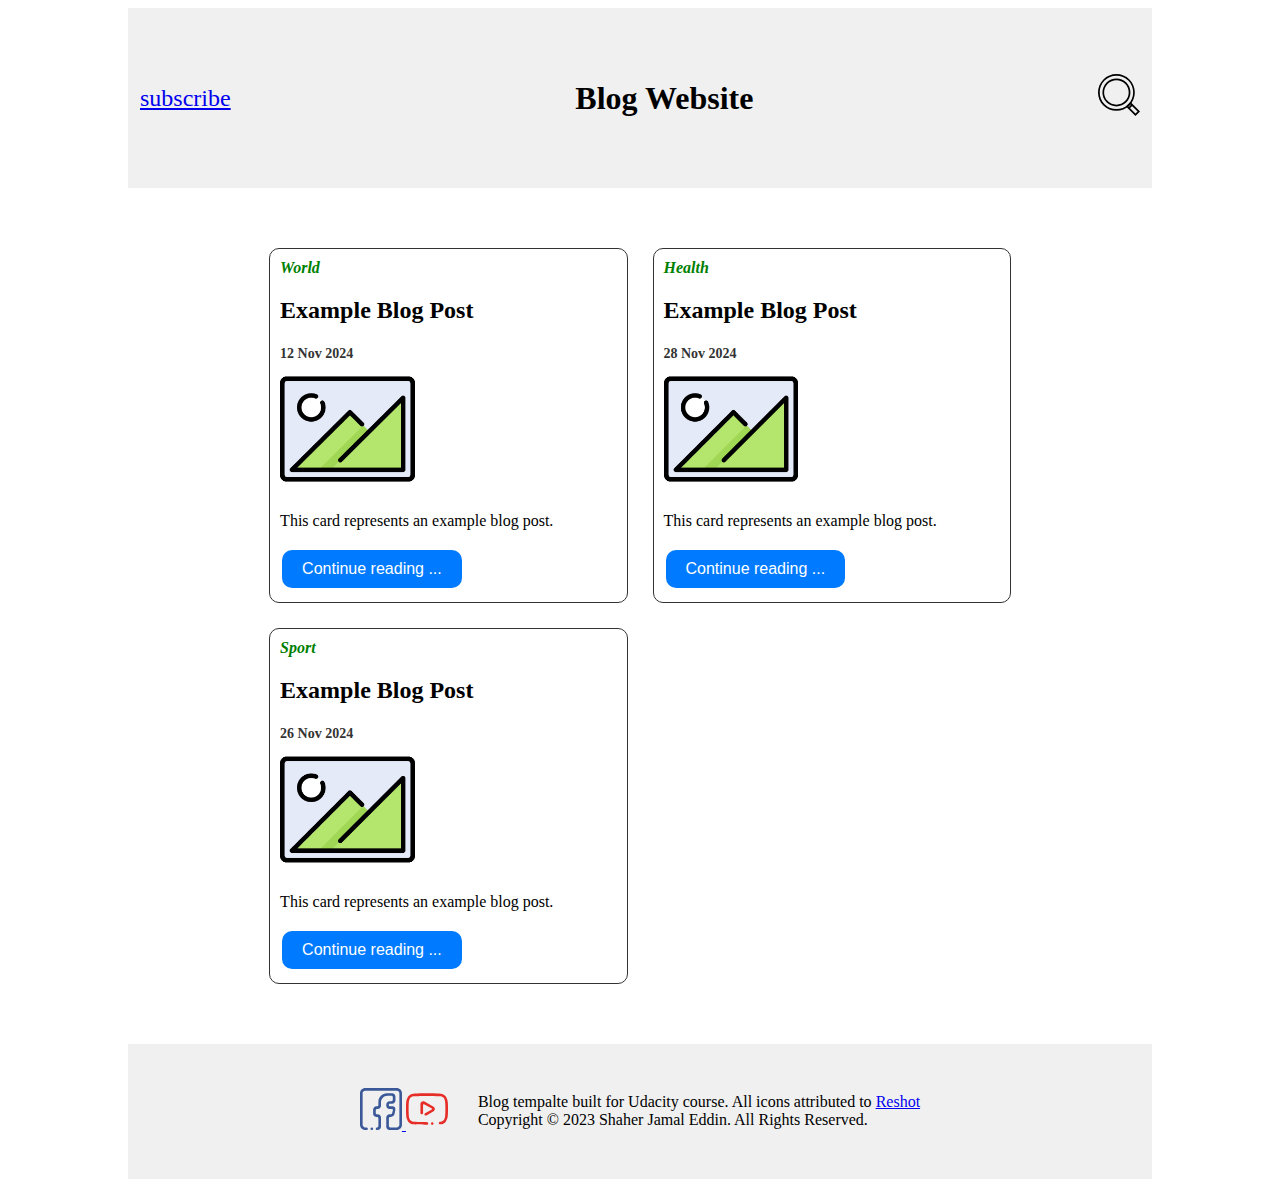
<file: index.html>
<!DOCTYPE html>
<html>
  <head>
    <meta charset="utf-8" />
    <link rel="stylesheet" href="static/css/style.css" />
    <title>Blog Site</title>
    <meta name="viewport" content="width=device-width, initial-scale=1.0" />
  </head>

  <body>
    <div id="home-container">
      <header id="header">
        <a href="#">subscribe</a>
        <h1>Blog Website</h1>
        <a href="#">
          <img class="icon" src="static/images/icons/search.svg" />
        </a>
      </header>

      <div id="home-content">
        <div class="blog-widget">
          <span class="blog-type"> World </span>
          <h2>Example Blog Post</h2>
          <span class="date"> 12 Nov 2024 </span>
          <img src="static/images/card-image.jpg" />
          <p>This card represents an example blog post.</p>
          <a href="pages/blog-post-1.html">
            <button>Continue reading ...</button>
          </a>
        </div>

        <div class="blog-widget">
          <span class="blog-type"> Health </span>
          <h2>Example Blog Post</h2>
          <span class="date"> 28 Nov 2024 </span>
          <img src="static/images/card-image.jpg" />
          <p>This card represents an example blog post.</p>
          <a href="pages/blog-post-2.html">
            <button>Continue reading ...</button>
          </a>
        </div>

        <div class="blog-widget">
          <span class="blog-type"> Sport </span>
          <h2>Example Blog Post</h2>
          <span class="date"> 26 Nov 2024 </span>
          <img src="static/images/card-image.jpg" />
          <p>This card represents an example blog post.</p>
          <a href="pages/blog-post-1.html">
            <button>Continue reading ...</button>
          </a>
        </div>
      </div>

      <footer id="footer">
        <div id="social-footer">
          <a href="https://www.facebook.com" target="_blank">
            <img class="icon" src="static/images/icons/facebook.svg" />
          </a>
          <a href="https://www.youtube.com" target="_blank">
            <img class="icon" src="static/images/icons/youtube.svg" />
          </a>
        </div>
        <div id="copyright-footer">
          <p>
            Blog tempalte built for Udacity course. All icons attributed to
            <a href="https://www.reshot.com/" target="_blank">Reshot</a>
            <br />
            Copyright © 2023 Shaher Jamal Eddin. All Rights Reserved.
          </p>
        </div>
      </footer>
    </div>
  </body>
</html>
</file>
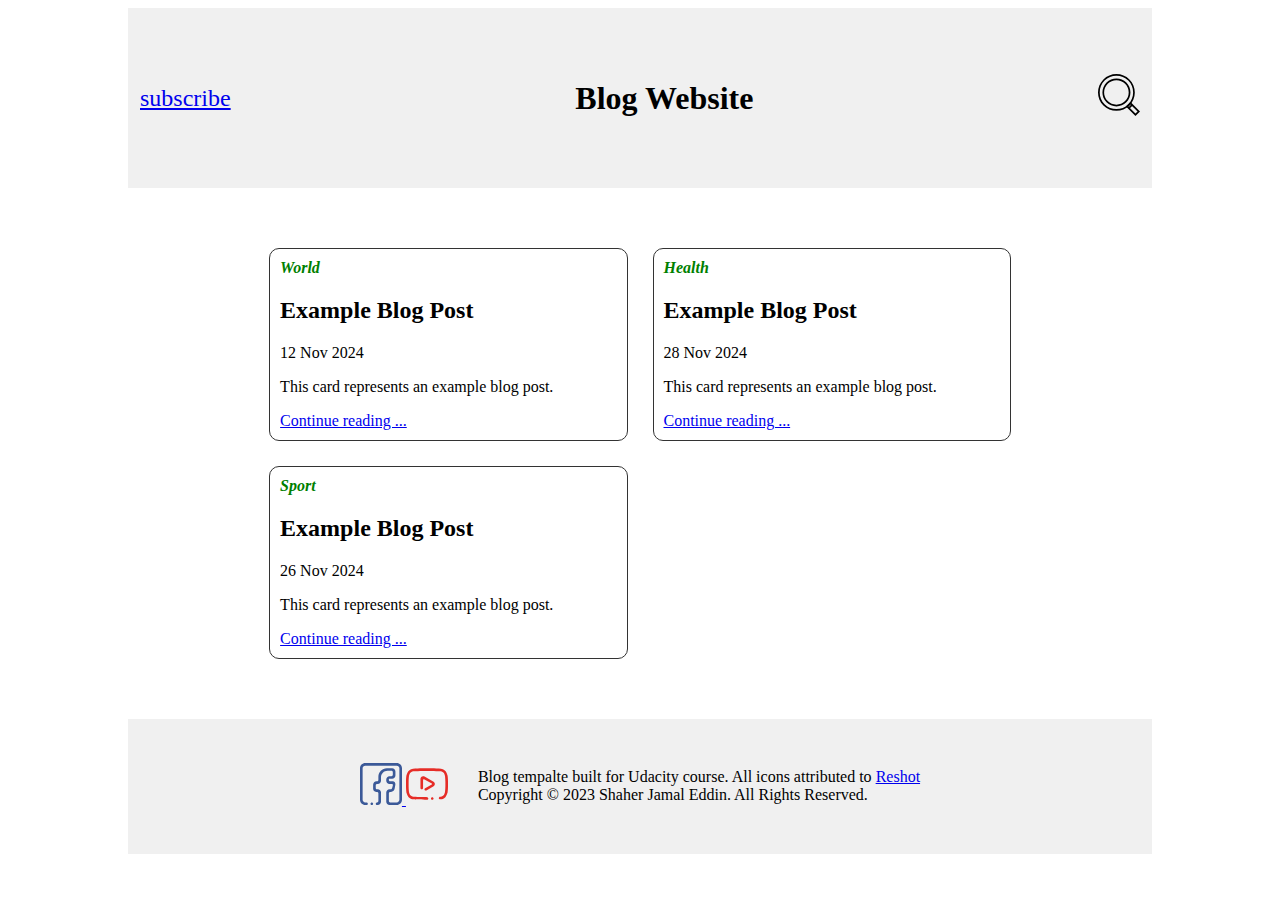
<file: pages/index.html>
<!DOCTYPE html>
<html>
  <head>
    <meta charset="utf-8" />
    <link rel="stylesheet" href="../css/style.css" />
    <title>Blog Site</title>
    <meta name="viewport" content="width=device-width, initial-scale=1.0" />
  </head>

  <body>
    <div id="home-container">
      <div id="header">
        <a href="#">subscribe</a>
        <h1>Blog Website</h1>
        <a href="#">
          <img class="icon" src="../images/icons/search.svg" />
        </a>
      </div>

      <div id="home-content">
        <div class="blog-widget">
          <span class="blog-type"> World </span>
          <h2>Example Blog Post</h2>
          <span class="date"> 12 Nov 2024 </span>
          <p>This card represents an example blog post.</p>
          <a href="blog-post-1.html"> Continue reading ... </a>
        </div>

        <div class="blog-widget">
          <span class="blog-type"> Health </span>
          <h2>Example Blog Post</h2>
          <span class="date"> 28 Nov 2024 </span>
          <p>This card represents an example blog post.</p>
          <a href="blog-post-2.html"> Continue reading ... </a>
        </div>

        <div class="blog-widget">
          <span class="blog-type"> Sport </span>
          <h2>Example Blog Post</h2>
          <span class="date"> 26 Nov 2024 </span>
          <p>This card represents an example blog post.</p>
          <a href="blog-post-1.html"> Continue reading ... </a>
        </div>
      </div>

      <div id="footer">
        <div id="social-footer">
          <a href="https://www.facebook.com" target="_blank">
            <img class="icon" src="../images/icons/facebook.svg" />
          </a>
          <a href="https://www.youtube.com" target="_blank">
            <img class="icon" src="../images/icons/youtube.svg" />
          </a>
        </div>
        <div id="copyright-footer">
          <p>
            Blog tempalte built for Udacity course. All icons attributed to
            <a href="https://www.reshot.com/" target="_blank">Reshot</a>
            <br />
            Copyright © 2023 Shaher Jamal Eddin. All Rights Reserved.
          </p>
        </div>
      </div>
    </div>
  </body>
</html>
</file>
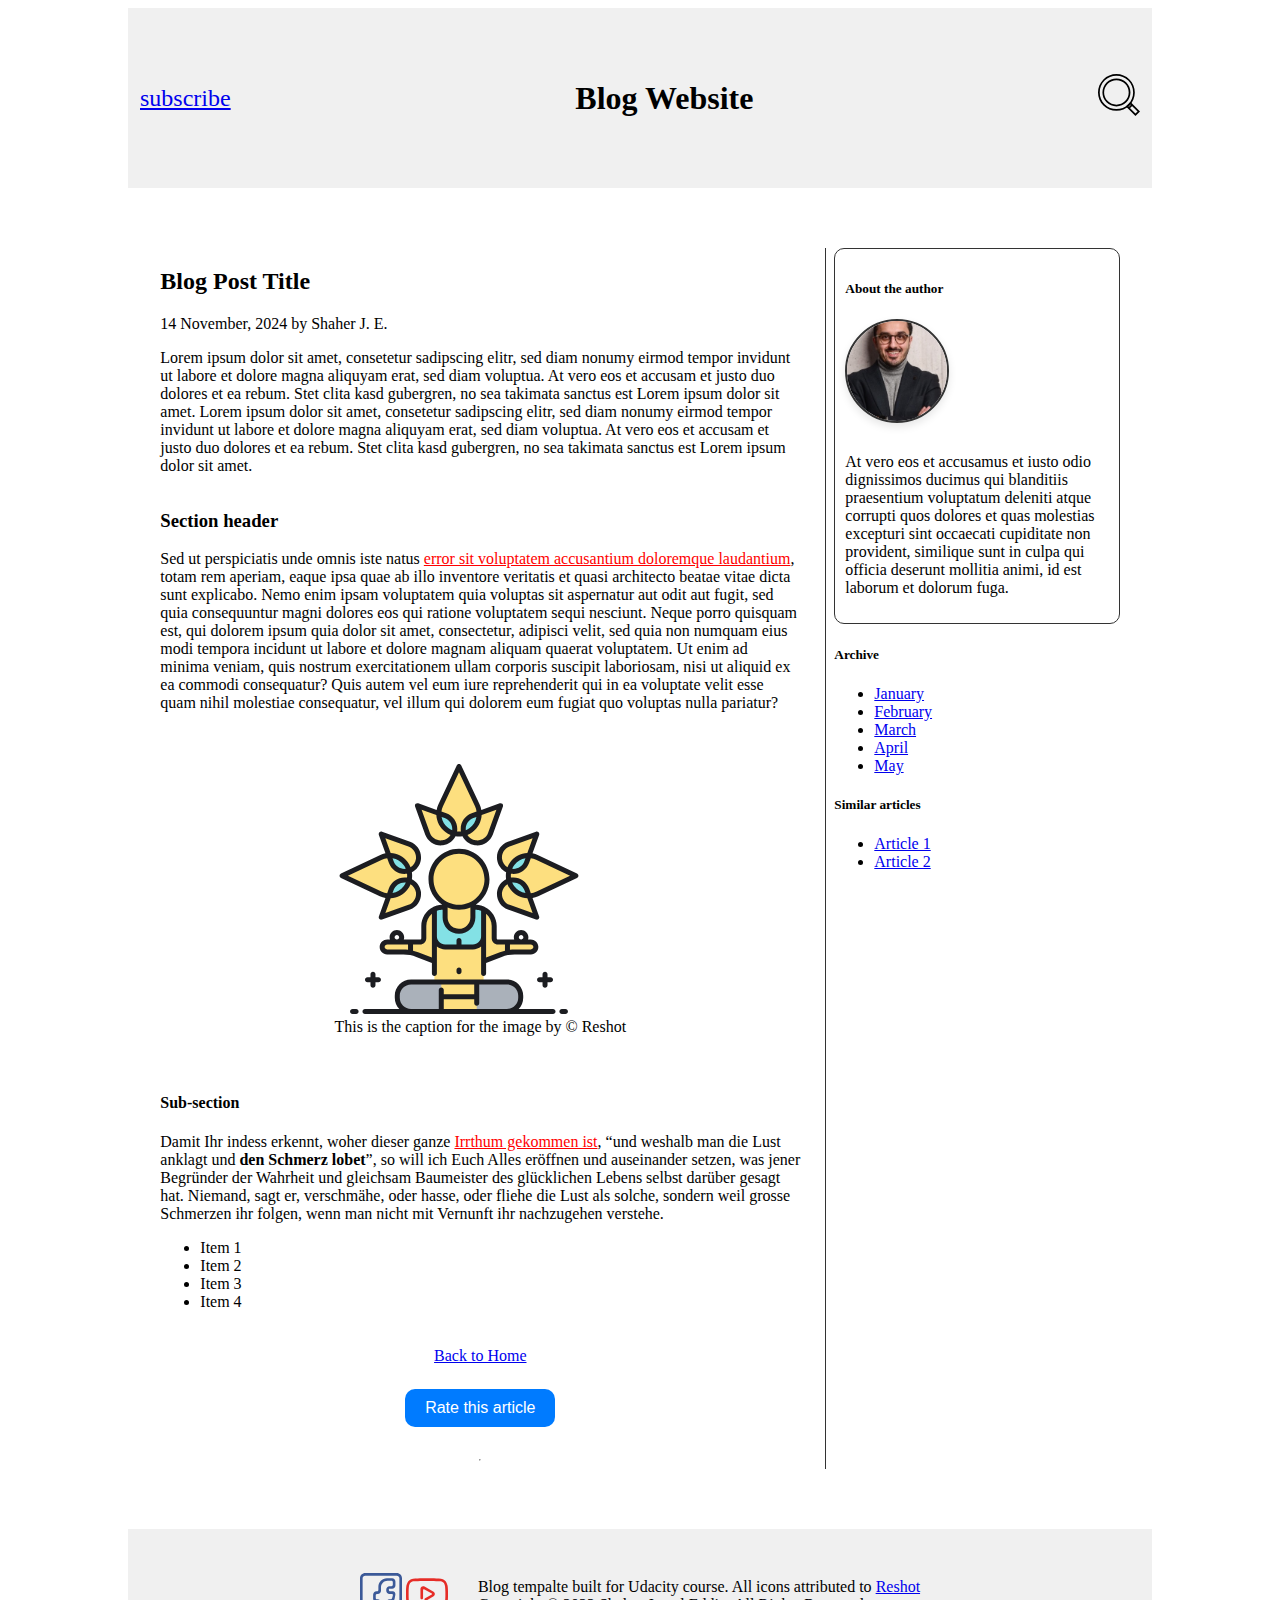
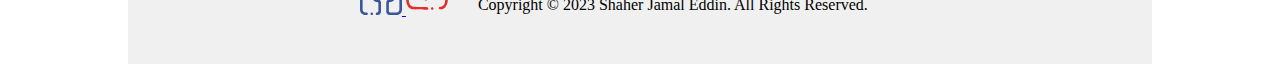
<file: pages/blog-post-1.html>
<!DOCTYPE html>
<html>
    <head>
        <meta charset="utf-8">
        <link rel="stylesheet" href="../static/css/style.css">
        <title>Blog Post Title</title>
        <meta name="viewport" content="width=device-width, initial-scale=1.0">
    </head>

    <body>
        <div id="blog-container">
            <header id="header">
                <a href="#">subscribe</a>
                <h1>Blog Website</h1>
                <a href="#">
                    <img class="icon" src="../static/images/icons/search.svg" />
                </a>
            </header>

            <div id="blog-content">
                <article id="main-content">
                    <h2>
                        Blog Post Title
                    </h2>
                    <p>
                        <span>
                            14 November, 2024
                        </span>
                        by
                        <span>
                            Shaher J. E.
                        </span>
                    </p>
                    <p id="blog-summary">
                        Lorem ipsum dolor sit amet, consetetur sadipscing elitr, sed diam nonumy eirmod tempor invidunt ut labore et dolore magna aliquyam erat, sed diam voluptua. At vero eos et accusam et justo duo dolores et ea rebum. Stet clita kasd gubergren, no sea takimata sanctus est Lorem ipsum dolor sit amet. Lorem ipsum dolor sit amet, consetetur sadipscing elitr, sed diam nonumy eirmod tempor invidunt ut labore et dolore magna aliquyam erat, sed diam voluptua. At vero eos et accusam et justo duo dolores et ea rebum. Stet clita kasd gubergren, no sea takimata sanctus est Lorem ipsum dolor sit amet.
                    </p>
                    <div id="blog-body">
                        <div id="section-1">
                            <h3>
                                Section header
                            </h3>
                            <p>
                                Sed ut perspiciatis unde omnis iste natus <u>error sit voluptatem accusantium doloremque laudantium</u>, totam rem aperiam, eaque ipsa quae ab illo inventore veritatis et quasi architecto beatae vitae dicta sunt explicabo. Nemo enim ipsam voluptatem quia voluptas sit aspernatur aut odit aut fugit, sed quia consequuntur magni dolores eos qui ratione voluptatem sequi nesciunt. Neque porro quisquam est, qui dolorem ipsum quia dolor sit amet, consectetur, adipisci velit, sed quia non numquam eius modi tempora incidunt ut labore et dolore magnam aliquam quaerat voluptatem. Ut enim ad minima veniam, quis nostrum exercitationem ullam corporis suscipit laboriosam, nisi ut aliquid ex ea commodi consequatur? Quis autem vel eum iure reprehenderit qui in ea voluptate velit esse quam nihil molestiae consequatur, vel illum qui 
                                dolorem eum fugiat quo voluptas nulla pariatur?
                            </p>
                        </div>
                        <div id="blog-media">
                            <figure>
                                <img class="blog-image" src="../static/images/icons/yoga.svg">
                                <figcaption>This is the caption for the image by &copy; Reshot </figcaption>
                            </figure>
                        </div>
                        <div id="section-2">
                            <h4>
                                Sub-section
                            </h4>
                            <p>
                                Damit Ihr indess erkennt, woher dieser ganze <u>Irrthum gekommen ist</u>, <q>und weshalb man die Lust anklagt und <strong>den Schmerz lobet</strong></q>, so will ich Euch Alles eröffnen und auseinander setzen, was jener Begründer der Wahrheit und gleichsam Baumeister des glücklichen Lebens selbst darüber gesagt hat. Niemand, sagt er, verschmähe, oder hasse, oder fliehe die Lust als solche, sondern weil grosse Schmerzen ihr folgen, wenn man nicht mit Vernunft ihr nachzugehen verstehe.
                                <ul>
                                    <li>Item 1</li>
                                    <li>Item 2</li>
                                    <li>Item 3</li>
                                    <li>Item 4</li>
                                </ul> 
                            </p>
                        </div>
                        <a href="../index.html">Back to Home</a>
                        <button id="review-button">Rate this article</button>
                        <hr>
                    </div> 
                </article>
                <aside id="side-bar">
                    <div id="about-author">
                        <h5>
                            About the author
                        </h5>
                        <img id="author-avatar" src="../static/images/author-shaher.jpg" alt="Shaher J. E." />
                        <p>
                            At vero eos et accusamus et iusto odio dignissimos ducimus qui blanditiis praesentium voluptatum deleniti atque corrupti quos dolores et quas molestias excepturi sint occaecati cupiditate non provident, similique sunt in culpa qui officia deserunt mollitia animi, id est laborum et dolorum fuga. 
                        </p>
                    </div>
                    <div>
                        <h5>
                            Archive
                        </h5>
                        <ul>
                            <li>
                                <a href="#">January</a>
                            </li>
                            <li>
                                <a href="#">February</a>
                            </li>
                            <li>
                                <a href="#">March</a>
                            </li>
                            <li>
                                <a href="#">April</a>
                            </li>
                            <li>
                                <a href="#">May</a>
                            </li>
                        </ul>
                    </div>
                    <div>
                        <h5>
                            Similar articles
                        </h5>
                        <ul>
                            <li>
                                <a href="#">Article 1</a>
                            </li>
                            <li>
                                <a href="#">Article 2</a>
                            </li>
                        </ul>
                    </div>
                </aside>
            </div>

            <footer id="footer">
                <div id="social-footer">
                  <a href="https://www.facebook.com" target="_blank">
                    <img class="icon" src="../static/images/icons/facebook.svg" />
                  </a>
                  <a href="https://www.youtube.com" target="_blank">
                    <img class="icon" src="../static/images/icons/youtube.svg" />
                  </a>
                </div>
                <div id="copyright-footer">
                  <p>
                    Blog tempalte built for Udacity course. All icons attributed to
                    <a href="https://www.reshot.com/" target="_blank">Reshot</a>
                    <br />
                    Copyright © 2023 Shaher Jamal Eddin. All Rights Reserved.
                  </p>
                </div>
              </div>
            </footer>
        </div>
    </body>
</html>
</file>
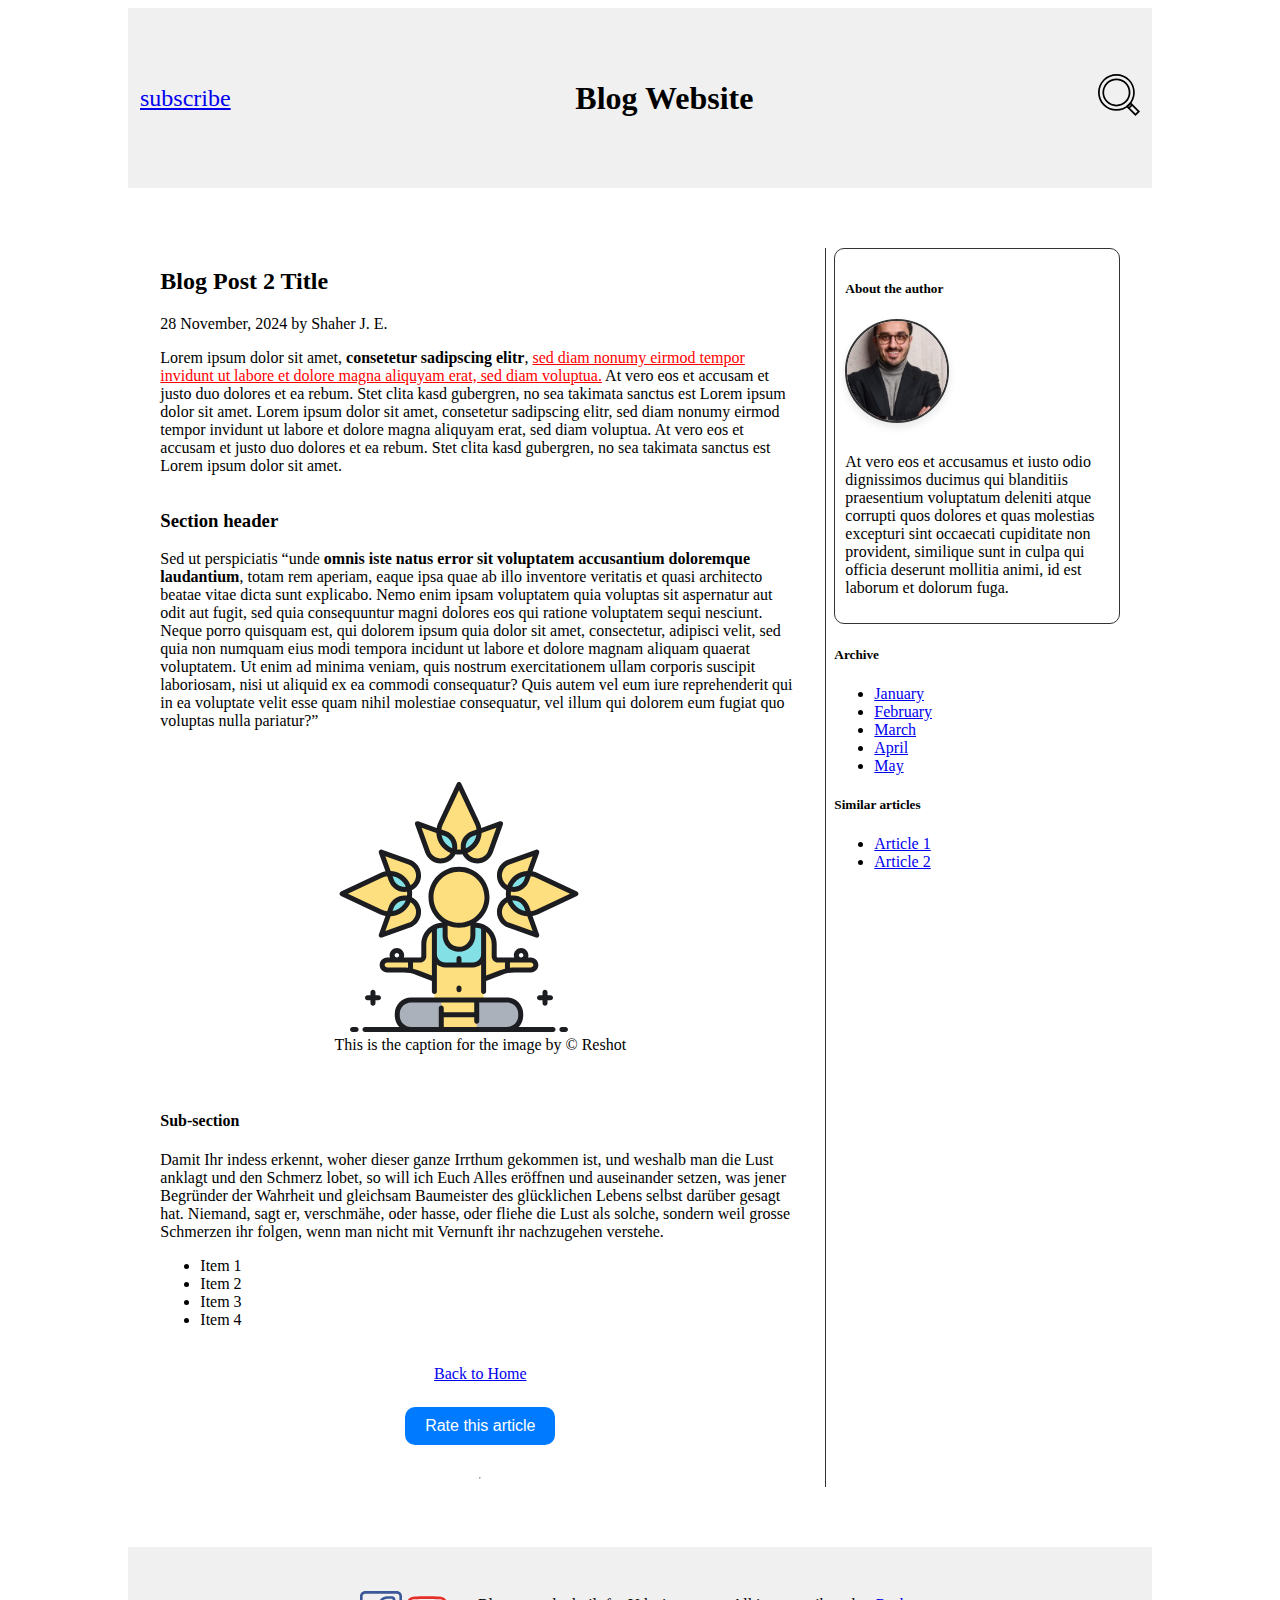
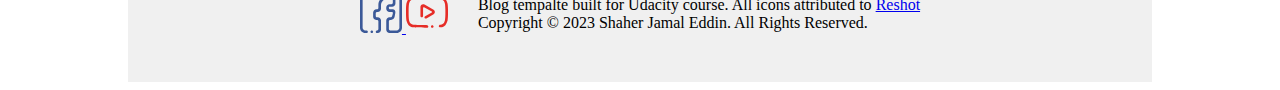
<file: pages/blog-post-2.html>
<!DOCTYPE html>
<html>
    <head>
        <meta charset="utf-8">
        <link rel="stylesheet" href="../static/css/style.css">
        <title>Blog Post 2 Title</title>
        <meta name="viewport" content="width=device-width, initial-scale=1.0">
    </head>

    <body>
        <div id="blog-container">
            <header id="header">
                <a href="#">subscribe</a>
                <h1>Blog Website</h1>
                <a href="#">
                    <img class="icon" src="../static/images/icons/search.svg" />
                </a>
            </header>

            <div id="blog-content">
                <article id="main-content">
                    <h2>
                        Blog Post 2 Title
                    </h2>
                    <p>
                        <span>
                            28 November, 2024
                        </span>
                        by
                        <span>
                            Shaher J. E.
                        </span>
                    </p>
                    <p id="blog-summary">
                        Lorem ipsum dolor sit amet, <strong>consetetur sadipscing elitr</strong>, <u>sed diam nonumy eirmod tempor invidunt ut labore et dolore magna aliquyam erat, sed diam voluptua.</u> At vero eos et accusam et justo duo dolores et ea rebum. Stet clita kasd gubergren, no sea takimata sanctus est Lorem ipsum dolor sit amet. Lorem ipsum dolor sit amet, consetetur sadipscing elitr, sed diam nonumy eirmod tempor invidunt ut labore et dolore magna aliquyam erat, sed diam voluptua. At vero eos et accusam et justo duo dolores et ea rebum. Stet clita kasd gubergren, no sea takimata sanctus est Lorem ipsum dolor sit amet.
                    </p>
                    <div id="blog-body">
                        <div id="section-1">
                            <h3>
                                Section header
                            </h3>
                            <p>
                                Sed ut perspiciatis <q>unde <strong>omnis iste natus error sit voluptatem accusantium doloremque laudantium</strong>, totam rem aperiam, eaque ipsa quae ab illo inventore veritatis et quasi architecto beatae vitae dicta sunt explicabo. Nemo enim ipsam voluptatem quia voluptas sit aspernatur aut odit aut fugit, sed quia consequuntur magni dolores eos qui ratione voluptatem sequi nesciunt. Neque porro quisquam est, qui dolorem ipsum quia dolor sit amet, consectetur, adipisci velit, sed quia non numquam eius modi tempora incidunt ut labore et dolore magnam aliquam quaerat voluptatem. Ut enim ad minima veniam, quis nostrum exercitationem ullam corporis suscipit laboriosam, nisi ut aliquid ex ea commodi consequatur? Quis autem vel eum iure reprehenderit qui in ea voluptate velit esse quam nihil molestiae consequatur, vel illum qui 
                                dolorem eum fugiat quo voluptas nulla pariatur?</q>
                            </p>
                        </div>
                        <div id="blog-media">
                            <figure>
                                <img class="blog-image" src="../static/images/icons/yoga.svg">
                                <figcaption>This is the caption for the image by &copy; Reshot </figcaption>
                            </figure>
                        </div>
                        <div id="section-2">
                            <h4>
                                Sub-section
                            </h4>
                            <p>
                                Damit Ihr indess erkennt, woher dieser ganze Irrthum gekommen ist, und weshalb man die Lust anklagt und den Schmerz lobet, so will ich Euch Alles eröffnen und auseinander setzen, was jener Begründer der Wahrheit und gleichsam Baumeister des glücklichen Lebens selbst darüber gesagt hat. Niemand, sagt er, verschmähe, oder hasse, oder fliehe die Lust als solche, sondern weil grosse Schmerzen ihr folgen, wenn man nicht mit Vernunft ihr nachzugehen verstehe.
                                <ul>
                                    <li>Item 1</li>
                                    <li>Item 2</li>
                                    <li>Item 3</li>
                                    <li>Item 4</li>
                                </ul> 
                            </p>
                        </div>
                        <a href="../index.html">Back to Home</a>
                        <button id="review-button">Rate this article</button>
                        <hr>
                    </div> 
                </article>
                <aside id="side-bar">
                    <div id="about-author">
                        <h5>
                            About the author
                        </h5>
                        <img id="author-avatar" src="../static/images/author-shaher.jpg" alt="Shaher J. E." />
                        <p>
                            At vero eos et accusamus et iusto odio dignissimos ducimus qui blanditiis praesentium voluptatum deleniti atque corrupti quos dolores et quas molestias excepturi sint occaecati cupiditate non provident, similique sunt in culpa qui officia deserunt mollitia animi, id est laborum et dolorum fuga. 
                        </p>
                    </div>
                    <div>
                        <h5>
                            Archive
                        </h5>
                        <ul>
                            <li>
                                <a href="#">January</a>
                            </li>
                            <li>
                                <a href="#">February</a>
                            </li>
                            <li>
                                <a href="#">March</a>
                            </li>
                            <li>
                                <a href="#">April</a>
                            </li>
                            <li>
                                <a href="#">May</a>
                            </li>
                        </ul>
                    </div>
                    <div>
                        <h5>
                            Similar articles
                        </h5>
                        <ul>
                            <li>
                                <a href="#">Article 1</a>
                            </li>
                            <li>
                                <a href="#">Article 2</a>
                            </li>
                        </ul>
                    </div>
                </aside>
            </div>

            <footer id="footer">
                <div id="social-footer">
                  <a href="https://www.facebook.com" target="_blank">
                    <img class="icon" src="../static/images/icons/facebook.svg" />
                  </a>
                  <a href="https://www.youtube.com" target="_blank">
                    <img class="icon" src="../static/images/icons/youtube.svg" />
                  </a>
                </div>
                <div id="copyright-footer">
                  <p>
                    Blog tempalte built for Udacity course. All icons attributed to
                    <a href="https://www.reshot.com/" target="_blank">Reshot</a>
                    <br />
                    Copyright © 2023 Shaher Jamal Eddin. All Rights Reserved.
                  </p>
                </div>
              </div>
            </footer>
        </div>
    </body>
</html>
</file>
<file: static/css/style.css>
@import url("index.css");
@import url("blog-post.css");

.icon {
  width: 42px;
  height: 42px;
}

#header {
  display: flex;
  flex-direction: column;
  align-items: center;
  background-color: #f0f0f0;
  padding: 0 12px 0 12px;
}

@media (min-width: 450px) {
  #header {
    display: flex;
    flex-direction: row;
    align-items: center;
    justify-content: space-between;
    background-color: #f0f0f0;
    padding: 0 12px 0 12px;
  }
}

/* #header > * {
  border: 1px solid red;
} */

#header a {
  font-size: 24px;
}

button {
  background-color: #007bff;
  border: none;
  color: white;
  padding: 10px 20px;
  text-align: center;
  font-size: 16px;
  margin: 4px 2px;
  border-radius: 10px;
}

#footer {
  display: flex;
  flex-direction: row;
  align-items: center;
  justify-content: center;
  background-color: #f0f0f0;
}

#footer > * {
  margin: 15px;
}
</file>
<file: css/style.css>
@import url("index.css");
@import url("blog-post.css");

.icon {
  width: 42px;
  height: 42px;
}

#header {
  display: flex;
  flex-direction: column;
  align-items: center;
  background-color: #f0f0f0;
  padding: 0 12px 0 12px;
}

@media (min-width: 450px) {
  #header {
    display: flex;
    flex-direction: row;
    align-items: center;
    justify-content: space-between;
    background-color: #f0f0f0;
    padding: 0 12px 0 12px;
  }
}

/* #header > * {
  border: 1px solid red;
} */

#header a {
  font-size: 24px;
}

#footer {
  display: flex;
  flex-direction: row;
  align-items: center;
  justify-content: center;
  background-color: #f0f0f0;
}

#footer > * {
  margin: 15px;
}
</file>
